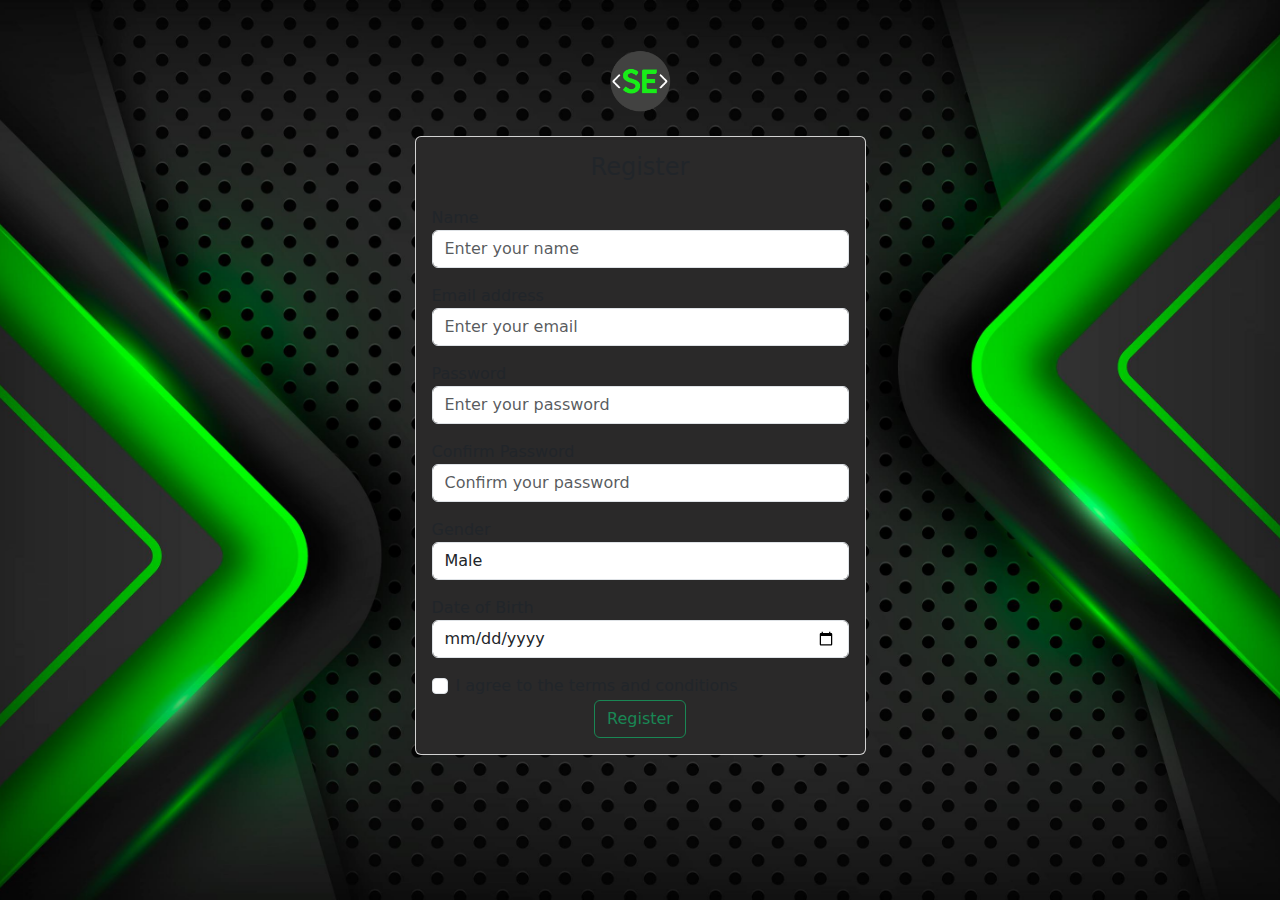
<file: index.html>
<!DOCTYPE html>
<html>
<head>
    <title>Register Form</title>
    <link rel="stylesheet" href="styles.css">
    <link rel="stylesheet" href="https://cdn.jsdelivr.net/npm/bootstrap@5.1.3/dist/css/bootstrap.min.css">
</head>
<body>
    <div class="container-fluid">
        <div class="row justify-content-center">
            <div class="col-12 text-center">
                <img src="./images/SE-Grey-Icon-RGB-01+copy.png" class="img-fluid" alt="SE icon">
            </div>
        </div>
    </div>
    <div class="container mt-4">
        <div class="row justify-content-center">
            <div class="col-md-5">
                <div class="card">
                    <div class="card-body">
                        <h4 class="card-title text-center mb-4">Register</h4>
                        <form>
                            <div class="form-group mb-3">
                                <label for="inputName">Name</label>
                                <input type="text" class="form-control" placeholder="Enter your name">
                            </div>
                            <div class="form-group mb-3">
                                <label for="inputEmail">Email address</label>
                                <input type="email" class="form-control" placeholder="Enter your email">
                            </div>
                            <div class="form-group mb-3">
                                <label for="inputPassword">Password</label>
                                <input type="password" class="form-control" placeholder="Enter your password">
                            </div>
                            <div class="form-group mb-3">
                                <label for="inputConfirmPassword">Confirm Password</label>
                                <input type="password" class="form-control" placeholder="Confirm your password">
                            </div>
                            <div class="form-group mb-3">
                                <label for="inputGender">Gender</label>
                                <select class="form-control">
                                    <option>Male</option>
                                    <option>Female</option>
                                    <option>Other</option>
                                </select>
                            </div>
                            <div class="form-group mb-3">
                                <label for="inputBirthDate">Date of Birth</label>
                                <input type="date" class="form-control">
                            </div>
                            <div class="form-group form-check">
                                <input type="checkbox" class="form-check-input">
                                <label class="form-check-label" for="agreeCheck">I agree to the terms and
                                    conditions</label>
                            </div>
                            <div class="d-flex justify-content-center align-items-center">
                                <button type="submit" class="btn btn-outline-success">Register</button>
                            </div>
                        </form>
                    </div>
                </div>
            </div>
        </div>
    </div>
</body>
</html>
</file>
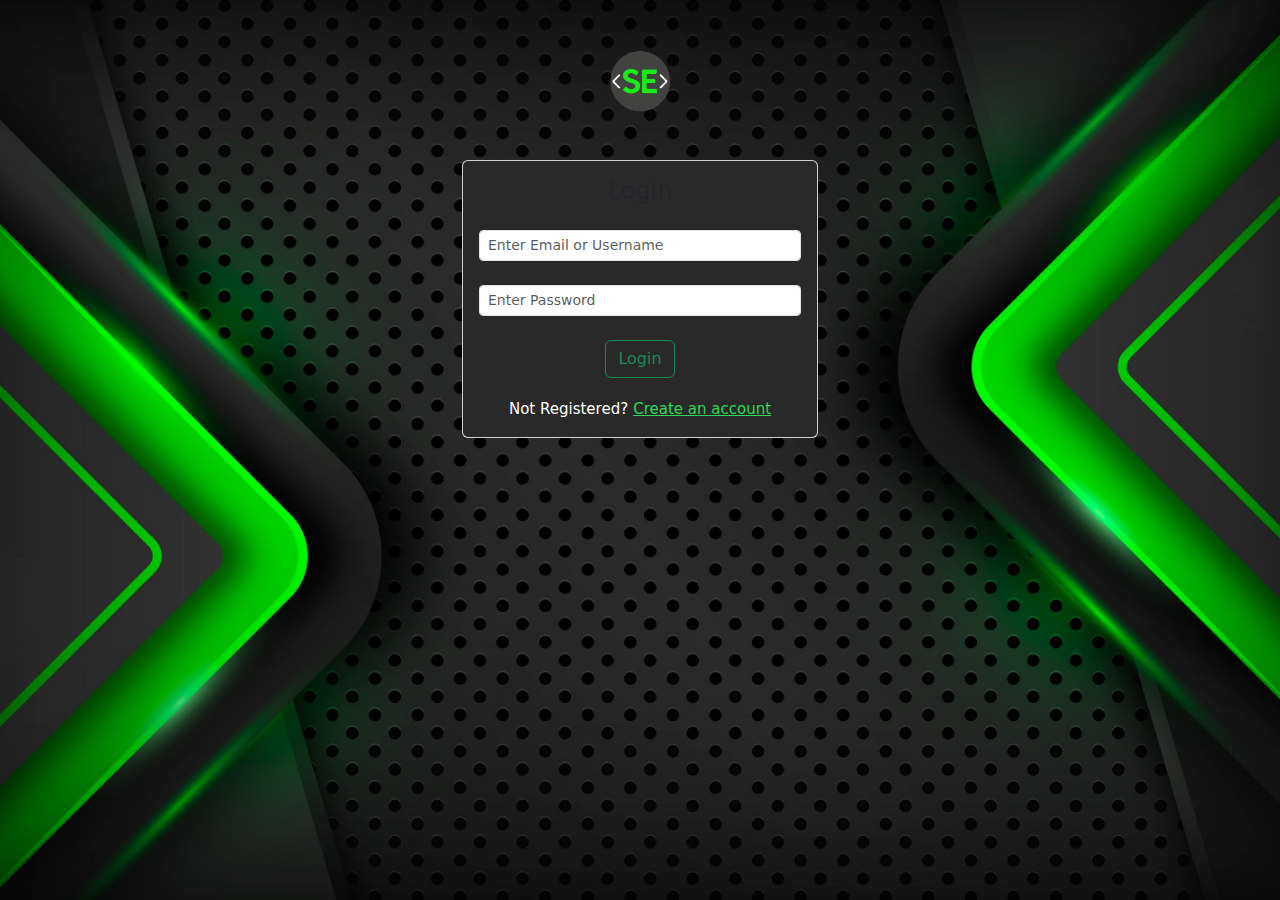
<file: main.html>
<!DOCTYPE html>
<html>
<head>
    <title>Login Form</title>
    <link rel="stylesheet" href="styles.css">
    <link rel="stylesheet" href="https://cdn.jsdelivr.net/npm/bootstrap@5.1.3/dist/css/bootstrap.min.css">
</head>
<body>
    <div class="container-fluid">
        <div class="row justify-content-center">
            <div class="col-12 text-center">
                <img src="./images/SE-Grey-Icon-RGB-01+copy.png" class="img-fluid" alt="SE icon">
            </div>
        </div>
    </div>
    <div class="container mt-5">
        <div class="row justify-content-center">
            <div class="col-md-4">
                <div class="card">
                    <div class="card-body">
                        <h4 class="card-title text-center mb-4">Login</h4>
                        <form>
                            <div class="form-group mb-4 ">
                                <input type="text" class="form-control form-control-sm"
                                    placeholder="Enter Email or Username">
                            </div>
                            <div class="form-group mb-4">
                                <input type="password" class="form-control form-control-sm"
                                    placeholder="Enter Password">
                            </div>
                            <div class="d-flex justify-content-center align-items-center">
                                <button type="submit" class="btn btn-outline-success">Login</button>
                            </div>
                            <div class="d-flex justify-content-center align-items-center">
                                <label class="label1">Not Registered?</label>&nbsp;
                                <a class="a" href="index.html">Create an account</a>
                            </div>
                        </form>
                    </div>
                </div>
            </div>
        </div>
    </div>
</body>
</html>
</file>
<file: styles.css>
body {
    background-image: url("./images/6041694.jpg");
    background-size: cover;
    background-position: center;
    background-attachment: fixed;
  }

  img {
    margin-top: 50px;
    width: 5%;
    height: auto;
  }
  .card{
       
    color: rgb(32, 240, 25);

}
  .card-body{
    background-color: rgb(42, 41, 41);
    border-radius: 5px;
  }
  form-control{
    margin: 20px;
  }
  
  .label1{
    padding-top: 20px;
    color: white;
    font-size: 15px;
  }
  .a{
    padding-top: 20px;
    color: #2bd753;
    font-size: 15px;
  }
  .a:hover{
    color: #52fd08;
  }
.container{
  padding-bottom: 20px;
}
</file>
